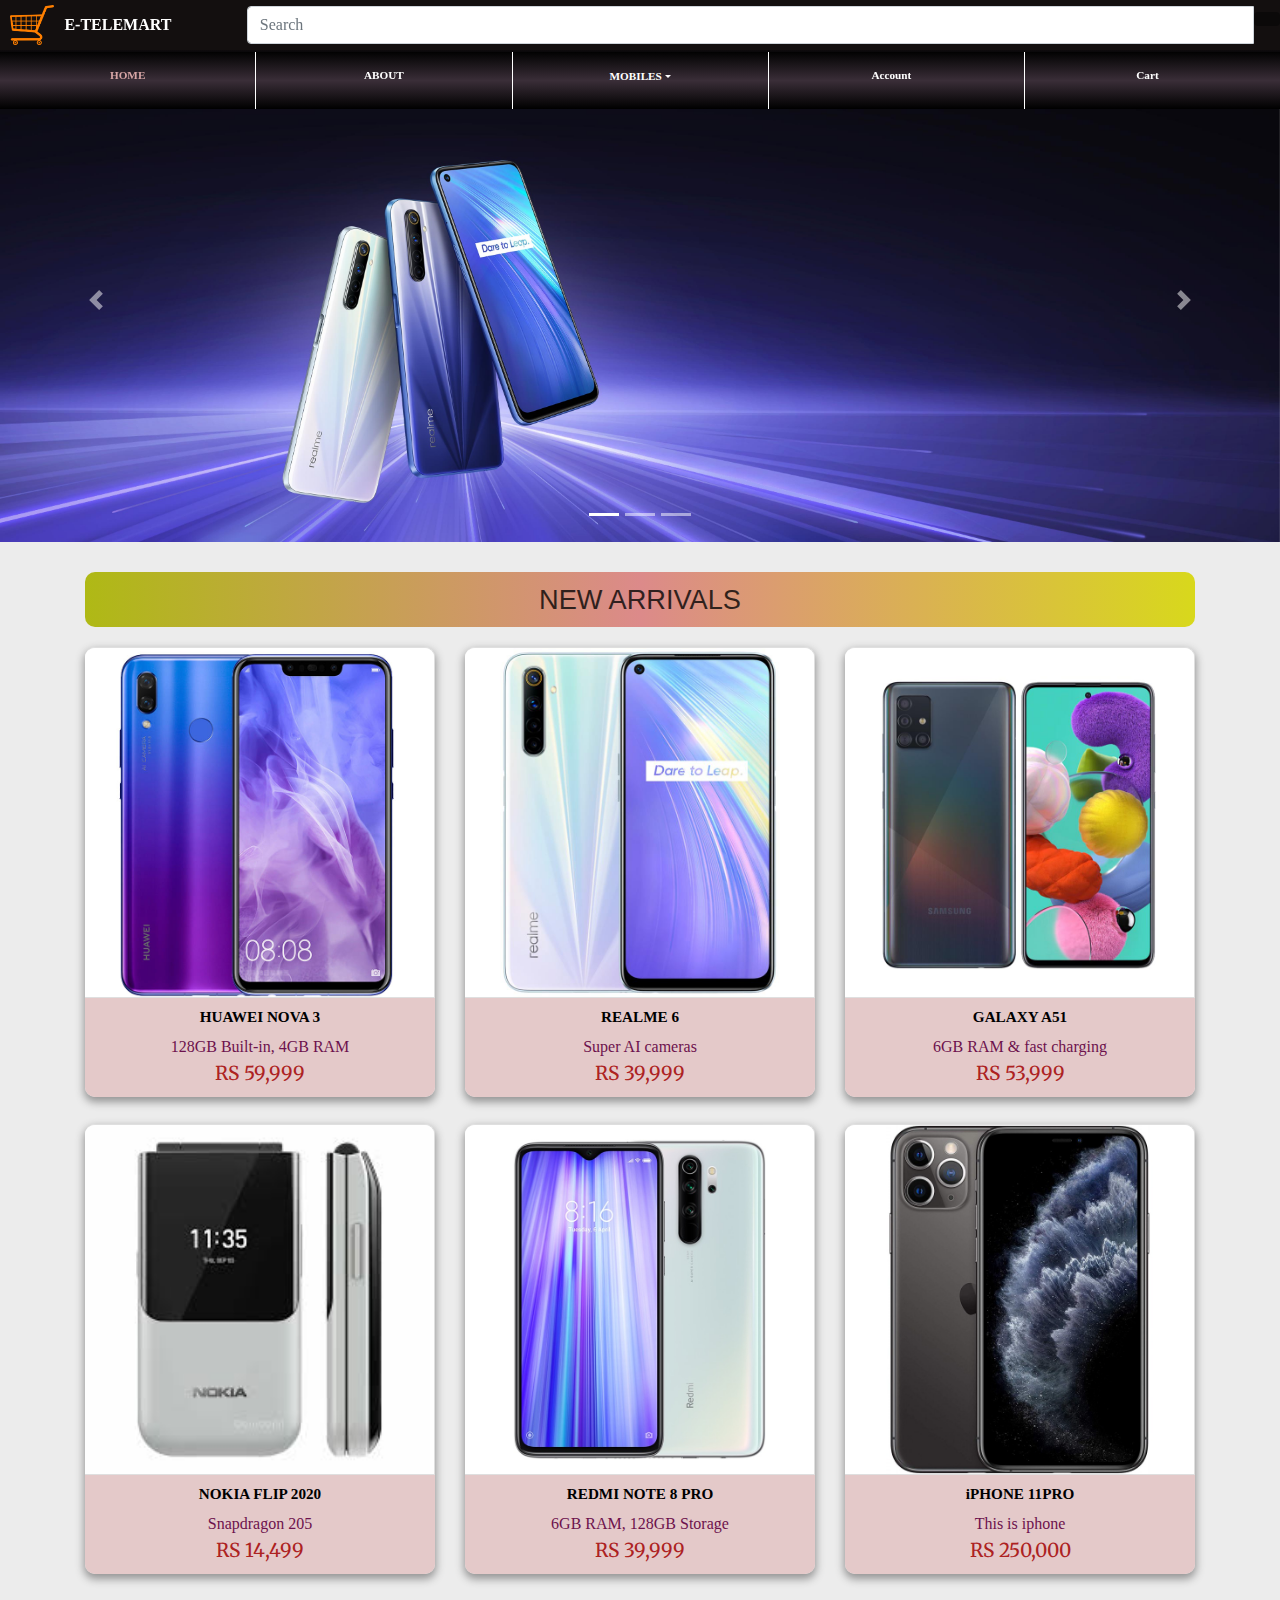
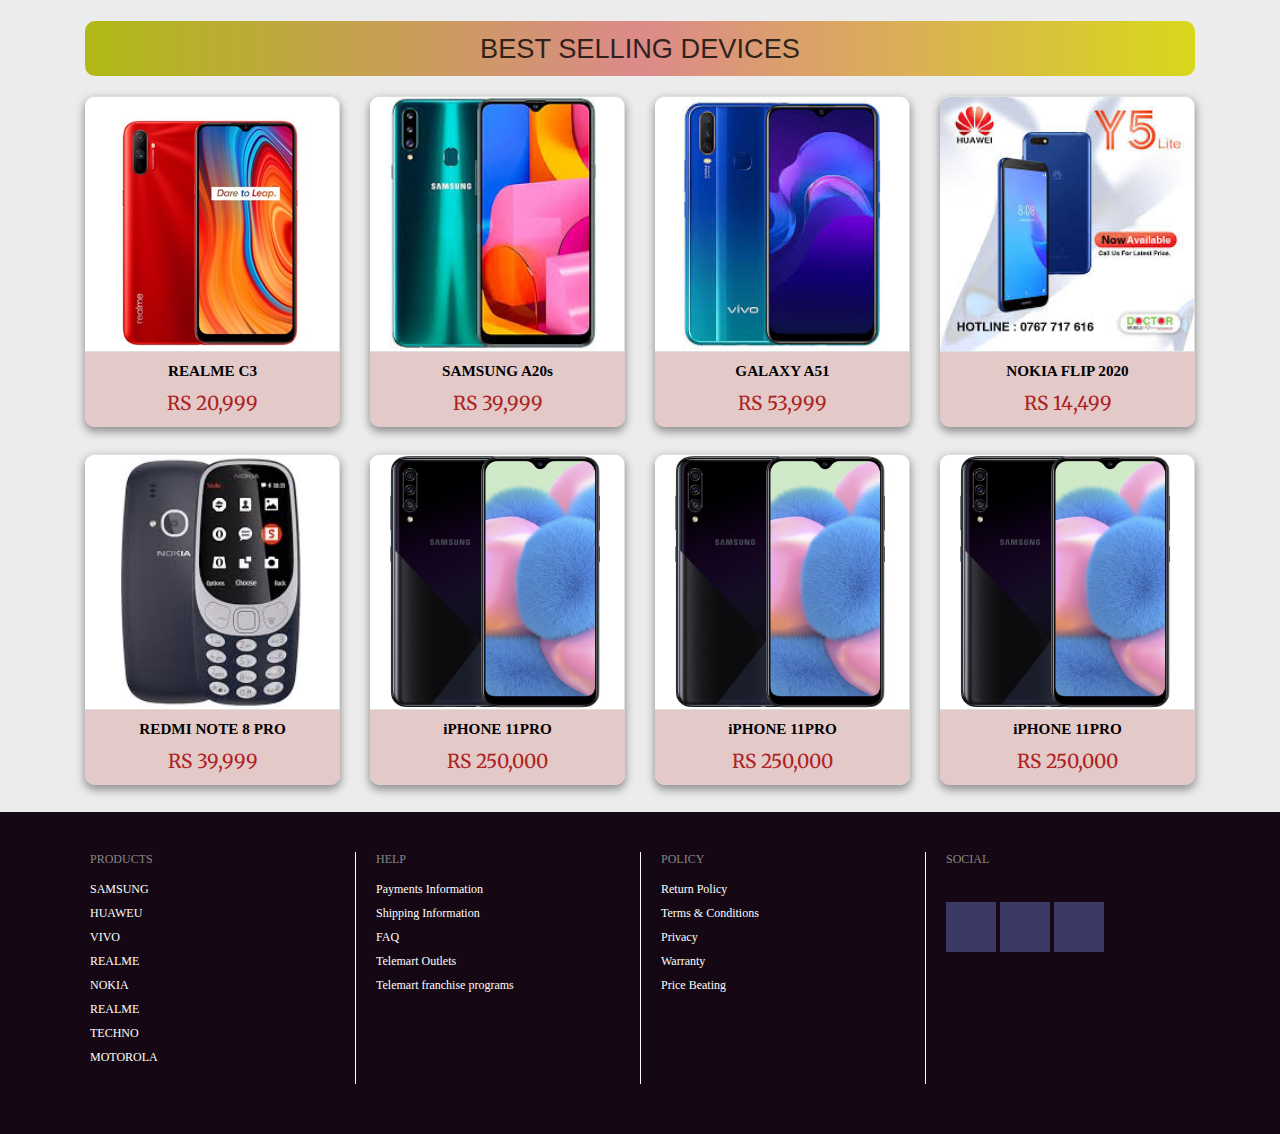
<file: index.html>
<!DOCTYPE html>
<html lang="en">

<head>
    <meta charset="UTF-8">
    <meta name="viewport" content="width=device-width, initial-scale=1.0">

    <title>E-Telemart | home</title>
    <link rel="icon" type="image/png" href="images/logo.png"/>

    <!-- _____________bootstrap links____________ -->
    <link rel="stylesheet" href="https://maxcdn.bootstrapcdn.com/bootstrap/4.0.0/css/bootstrap.min.css"
        integrity="sha384-Gn5384xqQ1aoWXA+058RXPxPg6fy4IWvTNh0E263XmFcJlSAwiGgFAW/dAiS6JXm" crossorigin="anonymous">
    <script src="https://code.jquery.com/jquery-3.2.1.slim.min.js"
        integrity="sha384-KJ3o2DKtIkvYIK3UENzmM7KCkRr/rE9/Qpg6aAZGJwFDMVNA/GpGFF93hXpG5KkN"
        crossorigin="anonymous"></script>
    <script src="https://cdnjs.cloudflare.com/ajax/libs/popper.js/1.12.9/umd/popper.min.js"
        integrity="sha384-ApNbgh9B+Y1QKtv3Rn7W3mgPxhU9K/ScQsAP7hUibX39j7fakFPskvXusvfa0b4Q"
        crossorigin="anonymous"></script>
    <script src="https://maxcdn.bootstrapcdn.com/bootstrap/4.0.0/js/bootstrap.min.js"
        integrity="sha384-JZR6Spejh4U02d8jOt6vLEHfe/JQGiRRSQQxSfFWpi1MquVdAyjUar5+76PVCmYl"
        crossorigin="anonymous"></script>
    <!-- _____________bootstrap links end____________ -->

    <!-- ______________font awesome _______________-->
    <link rel="stylesheet" href="https://use.fontawesome.com/releases/v5.7.0/css/all.css"
        integrity="sha384-lZN37f5QGtY3VHgisS14W3ExzMWZxybE1SJSEsQp9S+oqd12jhcu+A56Ebc1zFSJ" crossorigin="anonymous">

    <!-- ______________font links__________________ -->
    <link href="https://fonts.googleapis.com/css2?family=Merriweather&display=swap" rel="stylesheet">



    <link rel="stylesheet" href="index.css">
</head>

<body>
    <div class="top-nav-bar container-fluid p-0">
    <a href="index.html" style="text-decoration: none;">
           <div class="search-box">
            <img src="images/logo.png" alt="" class="logo">
            <h4 class="my-auto">E-TELEMART</h4>
            <div class="input-group">
                <input type="text" id="myInput" class="form-control" placeholder="Search" onkeyup="searchdata()">
                <div class="input-group-btn">
                    <button class="btn btn-default" type="submit">
                        <i class="fas fa-search"></i>
                    </button>
                </div>
            </div>
        </div>
    </a>
        <div class="menu-bar p-0">
            <ul>
                <li> <a href="" class="active"> HOME </a></li>
                <li> <a href="about.html">ABOUT</a></li>
                <li class="nav-item dropdown">
                    <a class="nav-link dropdown-toggle" href="#" id="navbarDropdown" role="button"
                        data-toggle="dropdown" aria-haspopup="true" aria-expanded="false">
                        MOBILES
                    </a>
                    <div class="dropdown-menu" aria-labelledby="navbarDropdown">
                        <a class="dropdown-item" href="samsung.html">samsung</a>
                        <div class="dropdown-divider"></div>
                        <a class="dropdown-item" href="#">huawie</a>
                        <div class="dropdown-divider"></div>
                        <a class="dropdown-item" href="#">motorola</a>
                        <div class="dropdown-divider"></div>
                        <a class="dropdown-item" href="#">nokia</a>
                        <div class="dropdown-divider"></div>
                        <a class="dropdown-item" href="#">realme</a>
                        <div class="dropdown-divider"></div>
                        <a class="dropdown-item" href="#">redmi</a>
                        <div class="dropdown-divider"></div>
                        <a class="dropdown-item" href="#">infinix</a>
                        <div class="dropdown-divider"></div>
                        <a class="dropdown-item" href="#">techno</a>
                    </div>
                </li>
                <li> <a href="#" data-toggle="modal" data-target="#sign_in">Account<span> <i class="fas fa-user-circle"></i> </span></a></li>
                <li> <a href="">Cart <span><i class="fas fa-shopping-cart"></i></span></a></li>
            </ul>
        </div>


    </div>
    <div class="modal fade" id="sign_in">
        <div class="modal-dialog ">
            <div class="modal-content">

                <!-- Modal Header -->
                <div class="modal-header">
                    <h4 class="modal-title text-center">SIGN IN</h4>
                    <button type="button" class="close" data-dismiss="modal">&times;</button>
                </div>

                <!-- Modal body -->
                <div class="modal-body">
                    <div class="input-group mb-3">
                        <div class="input-group-prepend">
                            <span class="input-group-text" id="basic-addon1"><i class="far fa-user"></i></span>
                        </div>
                        <input type="text" class="form-control" placeholder="Username or Email" aria-label="Username"
                            aria-describedby="basic-addon1">
                    </div>
                    <div class="input-group mb-3">
                        <div class="input-group-prepend">
                            <span class="input-group-text" id="basic-addon1"><i class="fas fa-lock"></i></span>
                        </div>
                        <input type="Password" class="form-control" placeholder="Password" aria-label="Username"
                            aria-describedby="basic-addon1">
                    </div>
                    <div class="form-group form-check">
                        <label class="form-check-label">
                            <input class="form-check-input" type="checkbox"> Remember me
                        </label>
                    </div>
                    <button type="submit" class="btn btn-primary">Sign In</button>

                </div>

                <!-- Modal footer -->
                <div class="modal-footer justify-content-center">
                    <div class="foot text-center ">
                        <p>Don`t have an accout?</p>
                        <a href="#" data-toggle="modal" data-target="#create_account">Creat an accout</a>
                    </div>
                </div>

            </div>
        </div>
    </div>
    <div class="modal fade" id="create_account">
        <div class="modal-dialog modal-lg ">
            <div class="modal-content">

                <!-- Modal Header -->
                <div class="modal-header">
                    <h4 class="modal-title text-center">SIGN UP</h4>
                    <button type="button" class="close" data-dismiss="modal">&times;</button>
                </div>

                <!-- Modal body -->
                <div class="modal-body">
                    <form>
                        <div class="row">
                          <div class="col">
                            <label for="fname ">First Name :</label>
                            <input type="text" class="form-control" id="fname" placeholder="Enter first name" required name="fname">
                          </div>
                          <div class="col">
                            <label for="sname">Second Name :</label>
                            <input type="text" class="form-control" required placeholder="Enter Second name" name="sname">
                          </div>
                        </div>
                        <div class="form-group" style="margin-top: 12px;">
                            <label for="email">Email address:</label>
                            <input type="email" class="form-control" placeholder="Enter email" id="email" required>
                          </div>
                          <div class="form-group">
                            <label for="pwd">Password:</label>
                            <input type="password" class="form-control" placeholder="Enter password" id="pwd" required>
                          </div>
                          <div class="form-group">
                            <label for="C_pwd">Confirm Password:</label>
                            <input type="password" class="form-control" placeholder="Enter password" id="C_pwd" required>
                          </div>
                          <div class="form-group form-check">
                            <label class="form-check-label">
                              <input class="form-check-input" type="checkbox" name="remember" required> I agreed.
                              <div class="valid-feedback">Valid.</div>
                              <div class="invalid-feedback">Check this checkbox to continue.</div>
                            </label>
                          </div>
                          <button type="submit" class="btn btn-primary">Sign Up</button>

                        
                         
                      </form>
               

                </div>

                <!-- Modal footer -->
                <div class="modal-footer justify-content-center">
                    <!-- <div class="foot text-center ">
                        <p>Don`t have an accout?</p>
                        <a href="#">Creat an accout</a>
                    </div> -->

                </div>

            </div>
        </div>
    </div>
    <section class="my-carousel">
        <div id="demo" class="carousel slide" data-ride="carousel">

            <!-- Indicators -->
            <ul class="carousel-indicators">
                <li data-target="#demo" data-slide-to="0" class="active"></li>
                <li data-target="#demo" data-slide-to="1"></li>
                <li data-target="#demo" data-slide-to="2"></li>
                <!-- <li data-target="#demo" data-slide-to="3"></li>
                <li data-target="#demo" data-slide-to="4"></li> -->
            </ul>

            <!-- The slideshow -->
            <div class="carousel-inner">
                <div class="carousel-item active">
                    <img src="images/slider1.jpg" alt="Los Angeles" class="img-fluid">
                </div>
                <div class="carousel-item">
                    <img src="images/slider2.jpg" alt="Chicago" class="img-fluid">
                </div>
                <div class="carousel-item">
                    <img src="images/slider3.jpg" alt="New York" class="img-fluid">
                </div>
                <!-- <div class="carousel-item">
                    <img src="images/slider4.jpg" alt="New York" class="img-fluid">
                </div>
                <div class="carousel-item">
                    <img src="images/slider6.jpg" alt="New York" class="img-fluid">
                </div> -->
                <!-- <div class="carousel-caption ">
                    <h3>WELCOME TO ONLINE BAZAAR</h3>
                    <p>I`m Very Glad as You visit our BAZAAR</p>
                    <button class="btn">SIGN IN</button>
                    <button>SIGN UP</button>
                </div> -->
            </div>

            <!-- Left and right controls -->
            <a class="movement next-previous carousel-control-prev" href="#demo" data-slide="prev">
                <span class="carousel-control-prev-icon"></span>
            </a>
            <a class="movement carousel-control-next" href="#demo" data-slide="next">
                <span class="carousel-control-next-icon"></span>
            </a>

        </div>
    </section>

    <section class="my-albums">
        <div class="container">
            <div class="heading text-center">
                <h3>NEW ARRIVALS</h3>
            </div>
            <div class="row" id="new_arivals">
                <div class="col-lg-4 col-md-4 col-sm-6 col-12 album-box" id="HuaweiNova3">
                    <div class="main_card">
                        <div class="card">
                            <img src="album/HuaweiNova3.jpg" alt="">
                            <div class="card-text">
                                <h4>HUAWEI NOVA 3</h4>
                                <a href="shop_now.html"><button type="button" class="btn btn-outline-secondary">Shop Now</button></a>
                            </div>
                        </div>
                        <div class="detail text-center">
                            <h5>HUAWEI NOVA 3</h5>
                            <p>128GB Built-in, 4GB RAM </p>
                            <p class="price">RS 59,999</p>
                        </div>
                    </div>
                </div>
                <div class="col-lg-4 col-md-4 col-sm-6 col-12 album-box">
                    <div class="main_card">
                        <div class="card">
                            <img src="album/realme6i.jpg" alt="">
                            <div class="card-text">
                                <h4>REALME 6</h4>
                                <a href="shop_now.html"><button type="button" class="btn btn-outline-secondary">Shop Now</button></a>
                            </div>
                        </div>
                        <div class="detail text-center">
                            <h5>REALME 6</h5>
                            <p>Super AI cameras </p>
                            <p class="price">RS 39,999</p>
                        </div>
                    </div>
                </div>
                <div class="col-lg-4 col-md-4 col-sm-6 col-12 album-box">
                    <div class="main_card">
                        <div class="card">
                            <img src="album/Samsung-Galaxy-A51-5G.jpg" alt="">
                            <div class="card-text">
                                <h4>GALAXY A51</h4>
                                <a href="shop_now.html"><button type="button" class="btn btn-outline-secondary">Shop Now</button></a>
                            </div>
                        </div>
                        <div class="detail text-center">
                            <h5>GALAXY A51</h5>
                            <p>6GB RAM & fast charging</p>
                            <p class="price">RS 53,999</p>
                        </div>

                    </div>
                </div>
                <div class="col-lg-4 col-md-4 col-sm-6 col-12 album-box">
                    <div class="main_card">

                        <div class="card">
                            <img src="album/nokia flip.jpg" alt="">
                            <div class="card-text">
                                <h4>NOKIA FLIP 2020</h4>
                                <a href="shop_now.html"><button type="button" class="btn btn-outline-secondary">Shop Now</button></a>
                            </div>
                        </div>
                        <div class="detail text-center">
                            <h5>NOKIA FLIP 2020 </h5>
                            <p>Snapdragon 205</p>
                            <p class="price">RS 14,499</p>
                        </div>

                    </div>
                </div>
                <div class="col-lg-4 col-md-4 col-sm-6 col-12 album-box">
                    <div class="main_card">
                        <div class="card">
                            <img src="album/redmi note 8 pro.jpg" alt="">
                            <div class="card-text">
                                <h4>REDMI NOTE 8 PRO</h4>
                                <a href="shop_now.html"><button type="button" class="btn btn-outline-secondary">Shop Now</button></a>
                            </div>
                        </div>
                        <div class="detail text-center">
                            <h5>REDMI NOTE 8 PRO</h5>
                            <p>6GB RAM, 128GB Storage</p>
                            <p class="price">RS 39,999</p>
                        </div>

                    </div>
                </div>
                <div class="col-lg-4 col-md-4 col-sm-6 col-12 album-box">
                    <div class="main_card">
                        <div class="card">
                            <img src="album/iphone 11pro.jpg" alt="">
                            <div class="card-text">
                                <h4>iPHONE 11 pro</h4>
                                <a href="shop_now.html"><button type="button" class="btn btn-outline-secondary">Shop Now</button></a>
                            </div>
                        </div>
                        <div class="detail text-center">
                            <h5>iPHONE 11PRO </h5>
                            <p>This is iphone</p>
                            <p class="price">RS 250,000</p>
                        </div>

                    </div>
                </div>
            </div>
            <div class="heading text-center">
                <h3>BEST SELLING DEVICES</h3>
            </div>
            <div class="row justify-content-center">
                <div class="col-lg-3 col-md-3 col-sm-4 col-6 album-box">
                    <div class="main_card">
                        <div class="card">
                            <img src="album/realme c3.jpg" alt="">
                            <div class="card-text">
                                <h4>REALME C3</h4>
                                <a href="shop_now.html"><button type="button" class="btn btn-outline-secondary">Shop Now</button></a>
                            </div>
                        </div>
                        <div class="detail text-center">
                            <h5>REALME C3</h5>
                            <p class="price">RS 20,999</p>
                        </div>
                    </div>
                </div>
                <div class="col-lg-3 col-md-3 col-sm-4 col-6 album-box">
                    <div class="main_card">
                        <div class="card">
                            <img src="album/samsung A20s.jpg" alt="">
                            <div class="card-text">
                                <h4>SAMSUNG A20s</h4>
                                <a href="shop_now.html"><button type="button" class="btn btn-outline-secondary">Shop Now</button></a>
                            </div>
                        </div>
                        <div class="detail text-center">
                            <h5>SAMSUNG A20s</h5>
                            <p class="price">RS 39,999</p>
                        </div>
                    </div>
                </div>
                <div class="col-lg-3 col-md-3 col-sm-4 col-6 album-box">
                    <div class="main_card">
                        <div class="card">
                            <img src="album/vivo y11.jpg" alt="">
                            <div class="card-text">
                                <h4>GALAXY A51</h4>
                                <a href="shop_now.html"><button type="button" class="btn btn-outline-secondary">Shop Now</button></a>
                            </div>
                        </div>
                        <div class="detail text-center">
                            <h5>GALAXY A51</h5>
                            <p class="price">RS 53,999</p>
                        </div>

                    </div>
                </div>
                <div class="col-lg-3 col-md-3 col-sm-4 col-6 album-box">
                    <div class="main_card">

                        <div class="card">
                            <img src="album/huawei y5.jpg" alt="">
                            <div class="card-text">
                                <h4>NOKIA FLIP 2020</h4>
                                <a href="shop_now.html"><button type="button" class="btn btn-outline-secondary">Shop Now</button></a>
                            </div>
                        </div>
                        <div class="detail text-center">
                            <h5>NOKIA FLIP 2020 </h5>
                            <p class="price">RS 14,499</p>
                        </div>

                    </div>
                </div>
                <div class="col-lg-3 col-md-3 col-sm-4 col-6 album-box">
                    <div class="main_card">
                        <div class="card">
                            <img src="album/nokia 3310.jpg" alt="">
                            <div class="card-text">
                                <h4>REDMI NOTE 8 PRO</h4>
                                <a href="shop_now.html"><button type="button" class="btn btn-outline-secondary">Shop Now</button></a>
                            </div>
                        </div>
                        <div class="detail text-center">
                            <h5>REDMI NOTE 8 PRO</h5>
                            <p class="price">RS 39,999</p>
                        </div>

                    </div>
                </div>
                <div class="col-lg-3 col-md-3 col-sm-4 col-6 album-box">
                    <div class="main_card">
                        <div class="card">
                            <img src="album/samsung A30s.jpg" alt="">
                            <div class="card-text">
                                <h4>iPHONE 11 pro</h4>
                                <a href="shop_now.html"><button type="button" class="btn btn-outline-secondary">Shop Now</button></a>
                            </div>
                        </div>
                        <div class="detail text-center">
                            <h5>iPHONE 11PRO </h5>
                            <p class="price">RS 250,000</p>
                        </div>

                    </div>
                </div>
                <div class="col-lg-3 col-md-3 col-sm-4 col-6 album-box">
                    <div class="main_card">
                        <div class="card">
                            <img src="album/samsung A30s.jpg" alt="">
                            <div class="card-text">
                                <h4>iPHONE 11 pro</h4>
                                <a href="shop_now.html"><button type="button" class="btn btn-outline-secondary">Shop Now</button></a>
                            </div>
                        </div>
                        <div class="detail text-center">
                            <h5>iPHONE 11PRO </h5>
                            <p class="price">RS 250,000</p>
                        </div>

                    </div>
                </div>
                <div class="col-lg-3 col-md-3 col-sm-4 col-6 album-box">
                    <div class="main_card">
                        <div class="card">
                            <img src="album/samsung A30s.jpg" alt="">
                            <div class="card-text">
                                <h4>iPHONE 11 pro</h4>
                                <a href="shop_now.html"><button type="button" class="btn btn-outline-secondary">Shop Now</button></a>
                            </div>
                        </div>
                        <div class="detail text-center">
                            <h5>iPHONE 11PRO </h5>
                            <p class="price">RS 250,000</p>
                        </div>

                    </div>
                </div>

            </div>

        </div>
        



    </section>
    <section class="footer">
        <div class="container">
            <div class="row">
                <div class="box col-lg-3 col-md-3 col-sm-6 col-6">
                    <div class="products">
                        <h3>
                            PRODUCTS
                        </h3>
                        <ul>
                            <li><a href="">SAMSUNG</a></li>
                            <li><a href="">HUAWEU</a></li>
                            <li><a href="">VIVO</a></li>
                            <li><a href="">REALME</a></li>
                            <li><a href="">NOKIA</a></li>
                            <li><a href="">REALME</a></li>
                            <li><a href="">TECHNO</a></li>
                            <li><a href="">MOTOROLA</a></li>
                        </ul>
                    </div>

                </div>
                <div class="box col-lg-3 col-md-3 col-sm-6 col-6">

                    <!-- <div class="contact">
                        <h3>
                            CONTACT US
                        </h3>
                        <div class="input-group mb-3">
                            <div class="input-group-prepend">
                              <span class="input-group-text" id="basic-addon1"><i class="far fa-user"></i></span>
                            </div>
                            <input type="text" class="form-control" placeholder="Username" aria-label="Username" aria-describedby="basic-addon1">
                          </div>
                        <div class="input-group mb-3">
                            <div class="input-group-prepend">
                              <span class="input-group-text" id="basic-addon1"><i class="far fa-envelope"></i></span>
                            </div>
                            <input type="email" class="form-control" placeholder="Email Address" aria-label="Username" aria-describedby="basic-addon1">
                          </div>
                          
                          <div class="input-group">
                            <div class="input-group-prepend">
                              <span class="input-group-text"><i class="far fa-comment-dots"></i></span>
                            </div>
                            <textarea class="form-control" aria-label="With textarea" placeholder="Enter Your Message"></textarea>
                          </div>
                    </div> -->
                    <div class="help">
                        <h3>
                            HELP
                        </h3>
                        <ul>
                            <li> <a href="">Payments Information</a> </li>
                            <li> <a href="">Shipping Information</a> </li>
                            <li> <a href="">FAQ</a> </li>
                            <li> <a href="">Telemart Outlets</a> </li>
                            <li> <a href="">Telemart franchise programs</a> </li>
                        </ul>
                    </div>
                </div>
                <div class="box col-lg-3 col-md-3 col-sm-6 col-6">
                    <div class="policy">
                        <h3>
                            POLICY
                        </h3>
                        <ul>
                            <li><a href="">Return Policy</a> </li>
                            <li><a href="">Terms & Conditions</a> </li>
                            <li><a href="">Privacy</a> </li>
                            <li><a href="">Warranty</a> </li>
                            <li><a href="">Price Beating</a> </li>
                        </ul>
                    </div>
                </div>

                <div class="box col-lg-3 col-md-3 col-sm-6 col-6">
                    <div class="social">
                        <h3 id="social">
                            SOCIAL
                        </h3>
                        <span class="text-center"><a href=""><i class="fab fa-facebook-f"></i></a></span>
                        <span class="text-center"><a href=""><i class="fab fa-instagram"></i></a></span>
                        <span class="text-center"><a href=""><i class="fab fa-twitter"></i></a></span>
                    </div>
  
                </div>

            </div>

        </div>
    </section>



</body>

</html>
</file>
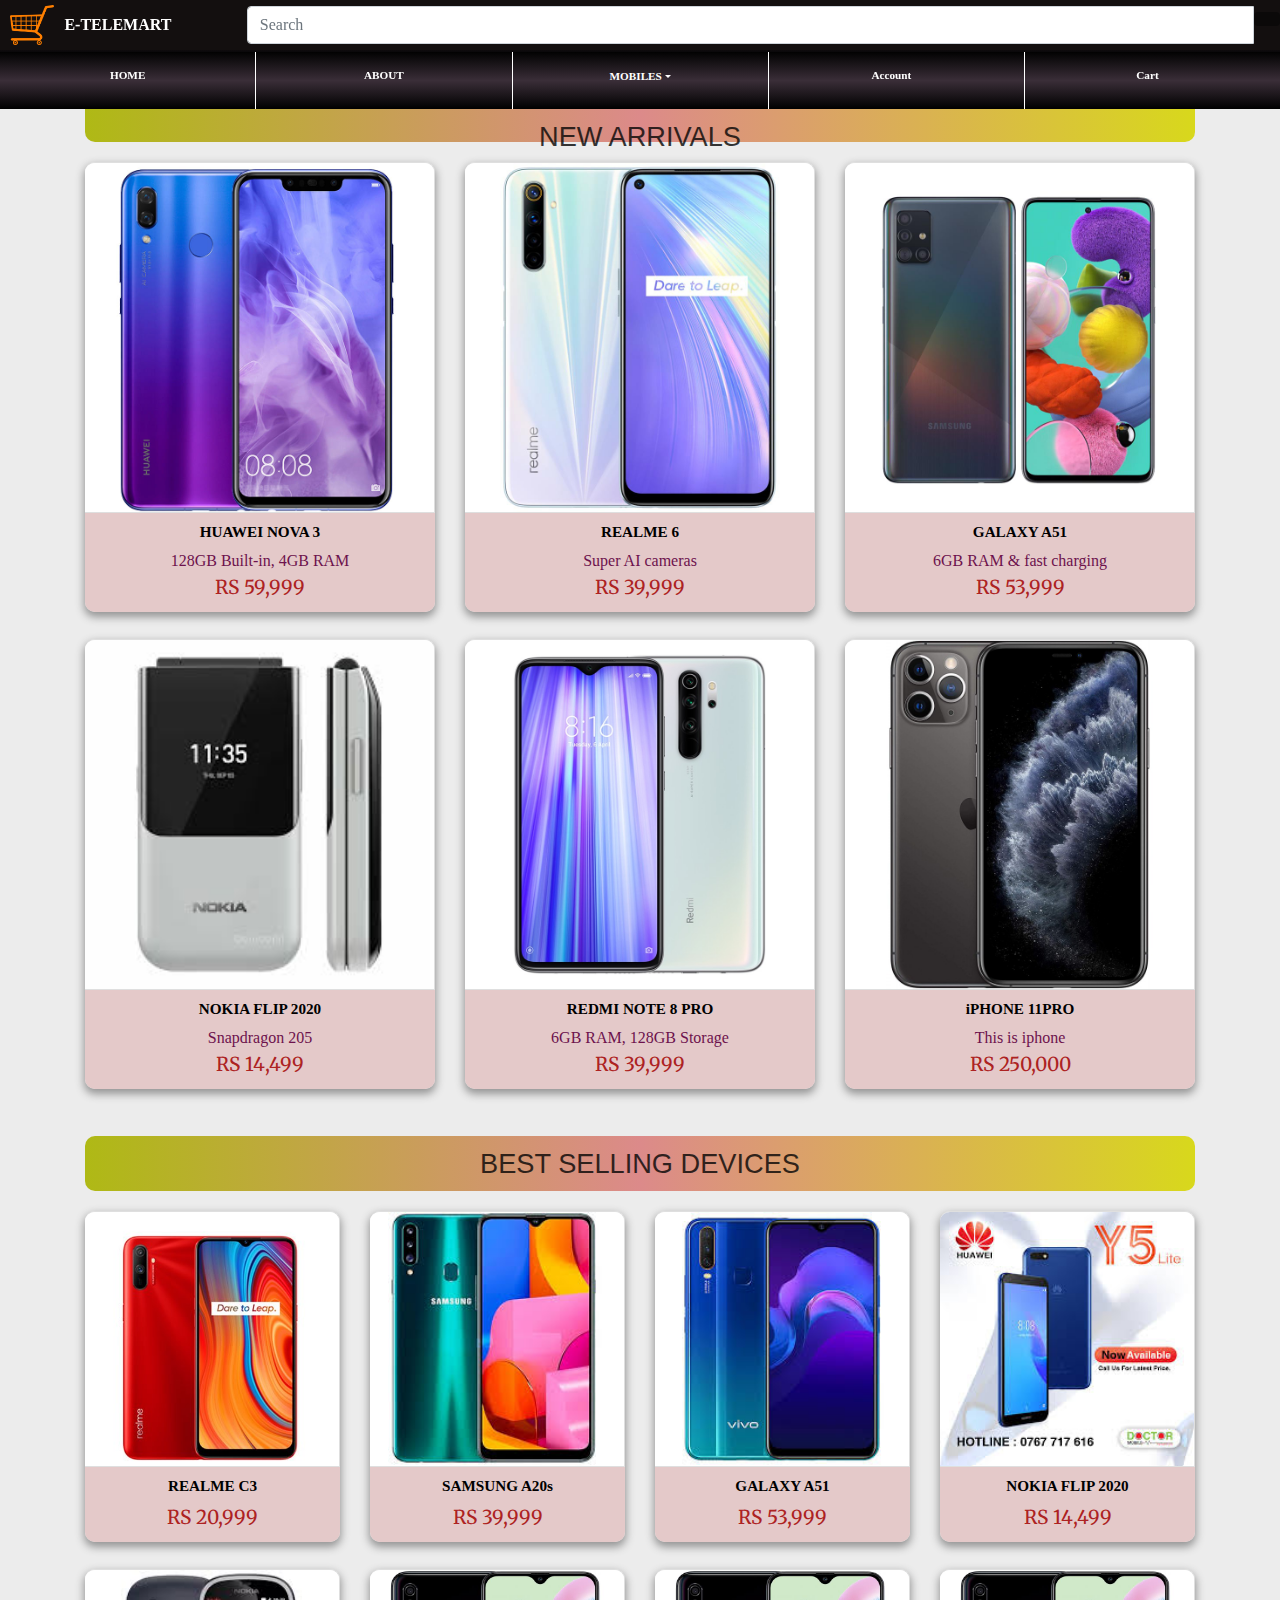
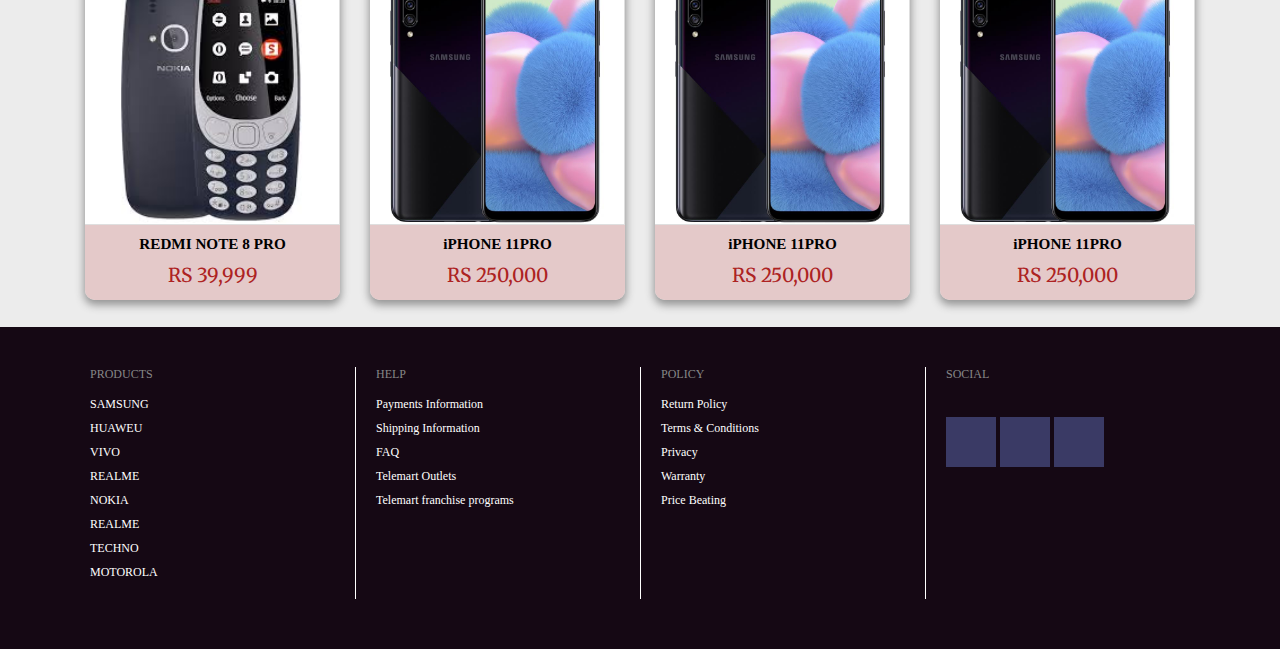
<file: samsung.html>
<!DOCTYPE html>
<html lang="en">
    <head>
        <meta charset="UTF-8">
        <meta name="viewport" content="width=device-width, initial-scale=1.0">
    
        <title>E-Telemart | samsung</title>
        <link rel="icon" type="image/png" href="images/logo.png"/>

        <!-- _____________bootstrap links____________ -->
        <link rel="stylesheet" href="https://maxcdn.bootstrapcdn.com/bootstrap/4.0.0/css/bootstrap.min.css"
            integrity="sha384-Gn5384xqQ1aoWXA+058RXPxPg6fy4IWvTNh0E263XmFcJlSAwiGgFAW/dAiS6JXm" crossorigin="anonymous">
        <script src="https://code.jquery.com/jquery-3.2.1.slim.min.js"
            integrity="sha384-KJ3o2DKtIkvYIK3UENzmM7KCkRr/rE9/Qpg6aAZGJwFDMVNA/GpGFF93hXpG5KkN"
            crossorigin="anonymous"></script>
        <script src="https://cdnjs.cloudflare.com/ajax/libs/popper.js/1.12.9/umd/popper.min.js"
            integrity="sha384-ApNbgh9B+Y1QKtv3Rn7W3mgPxhU9K/ScQsAP7hUibX39j7fakFPskvXusvfa0b4Q"
            crossorigin="anonymous"></script>
        <script src="https://maxcdn.bootstrapcdn.com/bootstrap/4.0.0/js/bootstrap.min.js"
            integrity="sha384-JZR6Spejh4U02d8jOt6vLEHfe/JQGiRRSQQxSfFWpi1MquVdAyjUar5+76PVCmYl"
            crossorigin="anonymous"></script>
        <!-- _____________bootstrap links end____________ -->
    
        <!-- ______________font awesome _______________-->
        <link rel="stylesheet" href="https://use.fontawesome.com/releases/v5.7.0/css/all.css"
            integrity="sha384-lZN37f5QGtY3VHgisS14W3ExzMWZxybE1SJSEsQp9S+oqd12jhcu+A56Ebc1zFSJ" crossorigin="anonymous">
    
        <!-- ______________font links__________________ -->
        <link href="https://fonts.googleapis.com/css2?family=Merriweather&display=swap" rel="stylesheet">
    
    
    
        <link rel="stylesheet" href="index.css">
    </head>
<body>
    <div class="top-nav-bar container-fluid p-0">
        <a href="index.html" style="text-decoration: none;">
               <div class="search-box">
                <img src="images/logo.png" alt="" class="logo">
                <h4 class="my-auto">E-TELEMART</h4>
                <div class="input-group">
                    <input type="text" id="myInput" class="form-control" placeholder="Search" onkeyup="searchdata()">
                    <div class="input-group-btn">
                        <button class="btn btn-default" type="submit">
                            <i class="fas fa-search"></i>
                        </button>
                    </div>
                </div>
            </div>
        </a> 
            <div class="menu-bar p-0">
                <ul>
                    <li> <a href="index.html"> HOME </a></li>
                    <li> <a href="about.html">ABOUT</a></li>
                    <li class="nav-item dropdown">
                        <a class="nav-link dropdown-toggle" href="#" id="navbarDropdown" role="button"
                            data-toggle="dropdown" aria-haspopup="true" aria-expanded="false">
                            MOBILES
                        </a>
                        <div class="dropdown-menu" aria-labelledby="navbarDropdown">
                            <a class="dropdown-item" href="samsung.html" class="active">samsung</a>
                            <div class="dropdown-divider"></div>
                            <a class="dropdown-item" href="#">huawie</a>
                            <div class="dropdown-divider"></div>
                            <a class="dropdown-item" href="#">motorola</a>
                            <div class="dropdown-divider"></div>
                            <a class="dropdown-item" href="#">nokia</a>
                            <div class="dropdown-divider"></div>
                            <a class="dropdown-item" href="#">realme</a>
                            <div class="dropdown-divider"></div>
                            <a class="dropdown-item" href="#">redmi</a>
                            <div class="dropdown-divider"></div>
                            <a class="dropdown-item" href="#">infinix</a>
                            <div class="dropdown-divider"></div>
                            <a class="dropdown-item" href="#">techno</a>
                        </div>
                    </li>
                    <li> <a href="#" data-toggle="modal" data-target="#sign_in">Account<span> <i class="fas fa-user-circle"></i> </span></a></li>
                    <li> <a href="">Cart <span><i class="fas fa-shopping-cart"></i></span></a></li>
                </ul>
            </div>
    
    
        </div>
        <div class="modal fade" id="sign_in">
            <div class="modal-dialog ">
                <div class="modal-content">
    
                    <!-- Modal Header -->
                    <div class="modal-header">
                        <h4 class="modal-title text-center">SIGN IN</h4>
                        <button type="button" class="close" data-dismiss="modal">&times;</button>
                    </div>
    
                    <!-- Modal body -->
                    <div class="modal-body">
                        <div class="input-group mb-3">
                            <div class="input-group-prepend">
                                <span class="input-group-text" id="basic-addon1"><i class="far fa-user"></i></span>
                            </div>
                            <input type="text" class="form-control" placeholder="Username or Email" aria-label="Username"
                                aria-describedby="basic-addon1">
                        </div>
                        <div class="input-group mb-3">
                            <div class="input-group-prepend">
                                <span class="input-group-text" id="basic-addon1"><i class="fas fa-lock"></i></span>
                            </div>
                            <input type="Password" class="form-control" placeholder="Password" aria-label="Username"
                                aria-describedby="basic-addon1">
                        </div>
                        <div class="form-group form-check">
                            <label class="form-check-label">
                                <input class="form-check-input" type="checkbox"> Remember me
                            </label>
                        </div>
                        <button type="submit" class="btn btn-primary">Sign In</button>
    
                    </div>
    
                    <!-- Modal footer -->
                    <div class="modal-footer justify-content-center">
                        <div class="foot text-center ">
                            <p>Don`t have an accout?</p>
                            <a href="#" data-toggle="modal" data-target="#create_account">Creat an accout</a>
                        </div>
                    </div>
    
                </div>
            </div>
        </div>
        <div class="modal fade" id="create_account">
            <div class="modal-dialog modal-lg ">
                <div class="modal-content">
    
                    <!-- Modal Header -->
                    <div class="modal-header">
                        <h4 class="modal-title text-center">SIGN UP</h4>
                        <button type="button" class="close" data-dismiss="modal">&times;</button>
                    </div>
    
                    <!-- Modal body -->
                    <div class="modal-body">
                        <form>
                            <div class="row">
                              <div class="col">
                                <label for="fname ">First Name :</label>
                                <input type="text" class="form-control" id="fname" placeholder="Enter first name" required name="fname">
                              </div>
                              <div class="col">
                                <label for="sname">Second Name :</label>
                                <input type="text" class="form-control" required placeholder="Enter Second name" name="sname">
                              </div>
                            </div>
                            <div class="form-group" style="margin-top: 12px;">
                                <label for="email">Email address:</label>
                                <input type="email" class="form-control" placeholder="Enter email" id="email" required>
                              </div>
                              <div class="form-group">
                                <label for="pwd">Password:</label>
                                <input type="password" class="form-control" placeholder="Enter password" id="pwd" required>
                              </div>
                              <div class="form-group">
                                <label for="C_pwd">Confirm Password:</label>
                                <input type="password" class="form-control" placeholder="Enter password" id="C_pwd" required>
                              </div>
                              <div class="form-group form-check">
                                <label class="form-check-label">
                                  <input class="form-check-input" type="checkbox" name="remember" required> I agreed.
                                  <div class="valid-feedback">Valid.</div>
                                  <div class="invalid-feedback">Check this checkbox to continue.</div>
                                </label>
                              </div>
                              <button type="submit" class="btn btn-primary">Sign Up</button>
    
                            
                             
                          </form>
                   
    
                    </div>
    
                    <!-- Modal footer -->
                    <div class="modal-footer justify-content-center">
                        <!-- <div class="foot text-center ">
                            <p>Don`t have an accout?</p>
                            <a href="#">Creat an accout</a>
                        </div> -->
    
                    </div>
    
                </div>
            </div>
        </div>
        <section class="my-albums">
            <div class="container">
                <div class="heading text-center">
                    <h3>NEW ARRIVALS</h3>
                </div>
                <div class="row" id="new_arivals">
                    <div class="col-lg-4 col-md-4 col-sm-6 col-12 album-box" id="HuaweiNova3">
                        <div class="main_card">
                            <div class="card">
                                <img src="album/HuaweiNova3.jpg" alt="">
                                <div class="card-text">
                                    <h4>HUAWEI NOVA 3</h4>
                                    <a href="shop_now.html"><button type="button" class="btn btn-outline-secondary">Shop Now</button></a>
                                </div>
                            </div>
                            <div class="detail text-center">
                                <h5>HUAWEI NOVA 3</h5>
                                <p>128GB Built-in, 4GB RAM </p>
                                <p class="price">RS 59,999</p>
                            </div>
                        </div>
                    </div>
                    <div class="col-lg-4 col-md-4 col-sm-6 col-12 album-box">
                        <div class="main_card">
                            <div class="card">
                                <img src="album/realme6i.jpg" alt="">
                                <div class="card-text">
                                    <h4>REALME 6</h4>
                                    <a href="shop_now.html"><button type="button" class="btn btn-outline-secondary">Shop Now</button></a>
                                </div>
                            </div>
                            <div class="detail text-center">
                                <h5>REALME 6</h5>
                                <p>Super AI cameras </p>
                                <p class="price">RS 39,999</p>
                            </div>
                        </div>
                    </div>
                    <div class="col-lg-4 col-md-4 col-sm-6 col-12 album-box">
                        <div class="main_card">
                            <div class="card">
                                <img src="album/Samsung-Galaxy-A51-5G.jpg" alt="">
                                <div class="card-text">
                                    <h4>GALAXY A51</h4>
                                    <a href="shop_now.html"><button type="button" class="btn btn-outline-secondary">Shop Now</button></a>
                                </div>
                            </div>
                            <div class="detail text-center">
                                <h5>GALAXY A51</h5>
                                <p>6GB RAM & fast charging</p>
                                <p class="price">RS 53,999</p>
                            </div>
    
                        </div>
                    </div>
                    <div class="col-lg-4 col-md-4 col-sm-6 col-12 album-box">
                        <div class="main_card">
    
                            <div class="card">
                                <img src="album/nokia flip.jpg" alt="">
                                <div class="card-text">
                                    <h4>NOKIA FLIP 2020</h4>
                                    <a href="shop_now.html"><button type="button" class="btn btn-outline-secondary">Shop Now</button></a>
                                </div>
                            </div>
                            <div class="detail text-center">
                                <h5>NOKIA FLIP 2020 </h5>
                                <p>Snapdragon 205</p>
                                <p class="price">RS 14,499</p>
                            </div>
    
                        </div>
                    </div>
                    <div class="col-lg-4 col-md-4 col-sm-6 col-12 album-box">
                        <div class="main_card">
                            <div class="card">
                                <img src="album/redmi note 8 pro.jpg" alt="">
                                <div class="card-text">
                                    <h4>REDMI NOTE 8 PRO</h4>
                                    <a href="shop_now.html"><button type="button" class="btn btn-outline-secondary">Shop Now</button></a>
                                </div>
                            </div>
                            <div class="detail text-center">
                                <h5>REDMI NOTE 8 PRO</h5>
                                <p>6GB RAM, 128GB Storage</p>
                                <p class="price">RS 39,999</p>
                            </div>
    
                        </div>
                    </div>
                    <div class="col-lg-4 col-md-4 col-sm-6 col-12 album-box">
                        <div class="main_card">
                            <div class="card">
                                <img src="album/iphone 11pro.jpg" alt="">
                                <div class="card-text">
                                    <h4>iPHONE 11 pro</h4>
                                    <a href="shop_now.html"><button type="button" class="btn btn-outline-secondary">Shop Now</button></a>
                                </div>
                            </div>
                            <div class="detail text-center">
                                <h5>iPHONE 11PRO </h5>
                                <p>This is iphone</p>
                                <p class="price">RS 250,000</p>
                            </div>
    
                        </div>
                    </div>
                </div>
                <div class="heading text-center">
                    <h3>BEST SELLING DEVICES</h3>
                </div>
                <div class="row justify-content-center">
                    <div class="col-lg-3 col-md-3 col-sm-4 col-6 album-box">
                        <div class="main_card">
                            <div class="card">
                                <img src="album/realme c3.jpg" alt="">
                                <div class="card-text">
                                    <h4>REALME C3</h4>
                                    <a href="shop_now.html"><button type="button" class="btn btn-outline-secondary">Shop Now</button></a>
                                </div>
                            </div>
                            <div class="detail text-center">
                                <h5>REALME C3</h5>
                                <p class="price">RS 20,999</p>
                            </div>
                        </div>
                    </div>
                    <div class="col-lg-3 col-md-3 col-sm-4 col-6 album-box">
                        <div class="main_card">
                            <div class="card">
                                <img src="album/samsung A20s.jpg" alt="">
                                <div class="card-text">
                                    <h4>SAMSUNG A20s</h4>
                                    <a href="shop_now.html"><button type="button" class="btn btn-outline-secondary">Shop Now</button></a>
                                </div>
                            </div>
                            <div class="detail text-center">
                                <h5>SAMSUNG A20s</h5>
                                <p class="price">RS 39,999</p>
                            </div>
                        </div>
                    </div>
                    <div class="col-lg-3 col-md-3 col-sm-4 col-6 album-box">
                        <div class="main_card">
                            <div class="card">
                                <img src="album/vivo y11.jpg" alt="">
                                <div class="card-text">
                                    <h4>GALAXY A51</h4>
                                    <a href="shop_now.html"><button type="button" class="btn btn-outline-secondary">Shop Now</button></a>
                                </div>
                            </div>
                            <div class="detail text-center">
                                <h5>GALAXY A51</h5>
                                <p class="price">RS 53,999</p>
                            </div>
    
                        </div>
                    </div>
                    <div class="col-lg-3 col-md-3 col-sm-4 col-6 album-box">
                        <div class="main_card">
    
                            <div class="card">
                                <img src="album/huawei y5.jpg" alt="">
                                <div class="card-text">
                                    <h4>NOKIA FLIP 2020</h4>
                                    <a href="shop_now.html"><button type="button" class="btn btn-outline-secondary">Shop Now</button></a>
                                </div>
                            </div>
                            <div class="detail text-center">
                                <h5>NOKIA FLIP 2020 </h5>
                                <p class="price">RS 14,499</p>
                            </div>
    
                        </div>
                    </div>
                    <div class="col-lg-3 col-md-3 col-sm-4 col-6 album-box">
                        <div class="main_card">
                            <div class="card">
                                <img src="album/nokia 3310.jpg" alt="">
                                <div class="card-text">
                                    <h4>REDMI NOTE 8 PRO</h4>
                                    <a href="shop_now.html"><button type="button" class="btn btn-outline-secondary">Shop Now</button></a>
                                </div>
                            </div>
                            <div class="detail text-center">
                                <h5>REDMI NOTE 8 PRO</h5>
                                <p class="price">RS 39,999</p>
                            </div>
    
                        </div>
                    </div>
                    <div class="col-lg-3 col-md-3 col-sm-4 col-6 album-box">
                        <div class="main_card">
                            <div class="card">
                                <img src="album/samsung A30s.jpg" alt="">
                                <div class="card-text">
                                    <h4>iPHONE 11 pro</h4>
                                    <a href="shop_now.html"><button type="button" class="btn btn-outline-secondary">Shop Now</button></a>
                                </div>
                            </div>
                            <div class="detail text-center">
                                <h5>iPHONE 11PRO </h5>
                                <p class="price">RS 250,000</p>
                            </div>
    
                        </div>
                    </div>
                    <div class="col-lg-3 col-md-3 col-sm-4 col-6 album-box">
                        <div class="main_card">
                            <div class="card">
                                <img src="album/samsung A30s.jpg" alt="">
                                <div class="card-text">
                                    <h4>iPHONE 11 pro</h4>
                                    <a href="shop_now.html"><button type="button" class="btn btn-outline-secondary">Shop Now</button></a>
                                </div>
                            </div>
                            <div class="detail text-center">
                                <h5>iPHONE 11PRO </h5>
                                <p class="price">RS 250,000</p>
                            </div>
    
                        </div>
                    </div>
                    <div class="col-lg-3 col-md-3 col-sm-4 col-6 album-box">
                        <div class="main_card">
                            <div class="card">
                                <img src="album/samsung A30s.jpg" alt="">
                                <div class="card-text">
                                    <h4>iPHONE 11 pro</h4>
                                    <a href="shop_now.html"><button type="button" class="btn btn-outline-secondary">Shop Now</button></a>
                                </div>
                            </div>
                            <div class="detail text-center">
                                <h5>iPHONE 11PRO </h5>
                                <p class="price">RS 250,000</p>
                            </div>
    
                        </div>
                    </div>
    
                </div>
    
            </div>
            
    
    
    
        </section>
        <section class="footer">
            <div class="container">
                <div class="row">
                    <div class="box col-lg-3 col-md-3 col-sm-6 col-6">
                        <div class="products">
                            <h3>
                                PRODUCTS
                            </h3>
                            <ul>
                                <li><a href="">SAMSUNG</a></li>
                                <li><a href="">HUAWEU</a></li>
                                <li><a href="">VIVO</a></li>
                                <li><a href="">REALME</a></li>
                                <li><a href="">NOKIA</a></li>
                                <li><a href="">REALME</a></li>
                                <li><a href="">TECHNO</a></li>
                                <li><a href="">MOTOROLA</a></li>
                            </ul>
                        </div>
    
                    </div>
                    <div class="box col-lg-3 col-md-3 col-sm-6 col-6">
    
                        <div class="help">
                            <h3>
                                HELP
                            </h3>
                            <ul>
                                <li> <a href="">Payments Information</a> </li>
                                <li> <a href="">Shipping Information</a> </li>
                                <li> <a href="">FAQ</a> </li>
                                <li> <a href="">Telemart Outlets</a> </li>
                                <li> <a href="">Telemart franchise programs</a> </li>
                            </ul>
                        </div>
                    </div>
                    <div class="box col-lg-3 col-md-3 col-sm-6 col-6">
                        <div class="policy">
                            <h3>
                                POLICY
                            </h3>
                            <ul>
                                <li><a href="">Return Policy</a> </li>
                                <li><a href="">Terms & Conditions</a> </li>
                                <li><a href="">Privacy</a> </li>
                                <li><a href="">Warranty</a> </li>
                                <li><a href="">Price Beating</a> </li>
                            </ul>
                        </div>
                    </div>
    
                    <div class="box col-lg-3 col-md-3 col-sm-6 col-6">
                        <div class="social">
                            <h3 id="social">
                                SOCIAL
                            </h3>
                            <span class="text-center"><a href=""><i class="fab fa-facebook-f"></i></a></span>
                            <span class="text-center"><a href=""><i class="fab fa-instagram"></i></a></span>
                            <span class="text-center"><a href=""><i class="fab fa-twitter"></i></a></span>
                        </div>
      
                    </div>
    
                </div>
    
            </div>
        </section>
    
</body>
</html>
</file>
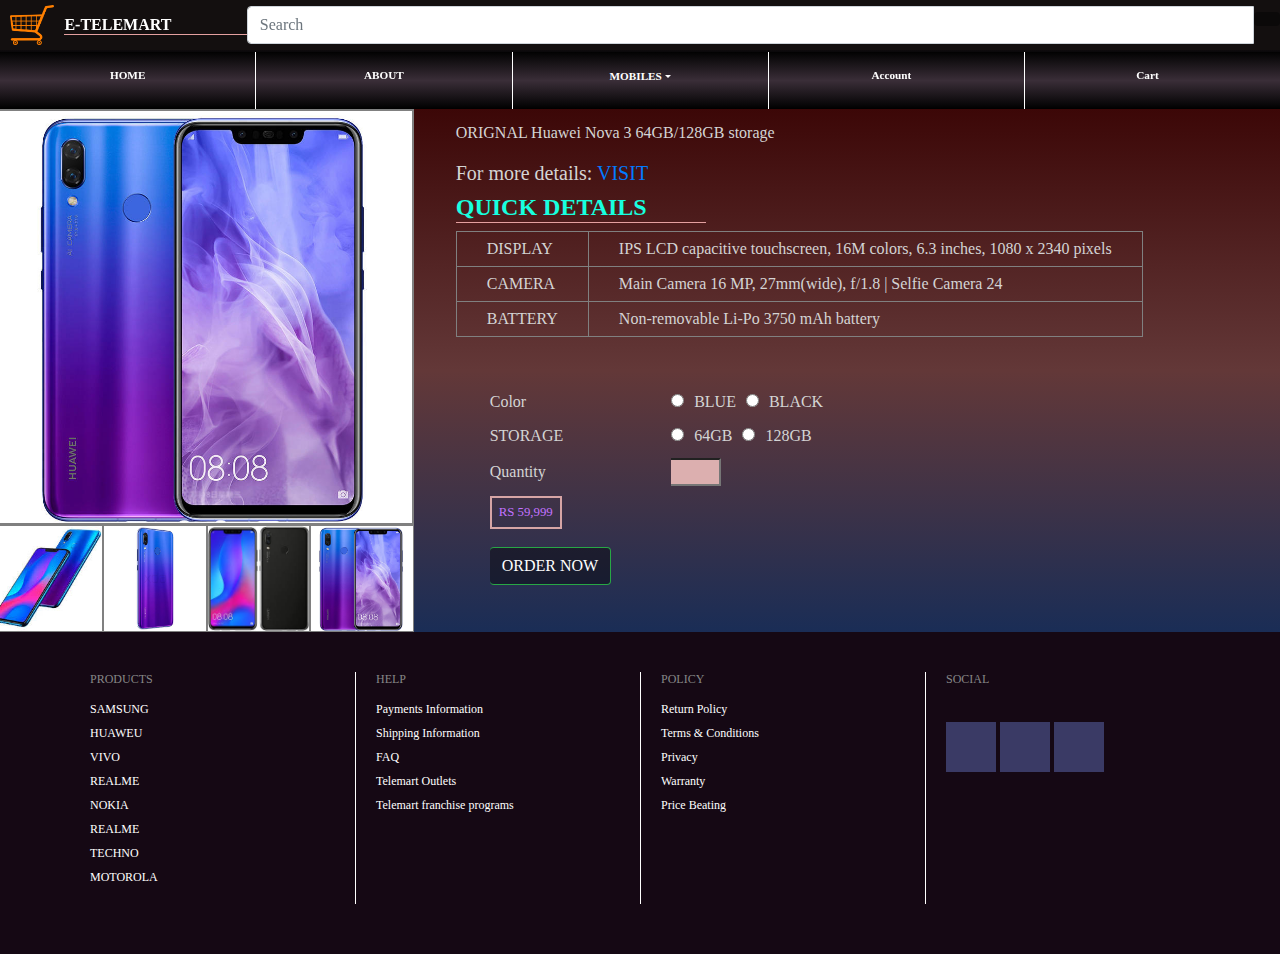
<file: shop_now.html>
<!DOCTYPE html>
<html lang="en">

<head>
    <meta charset="UTF-8">
    <meta name="viewport" content="width=device-width, initial-scale=1.0">

    <title>E-Telemart | shope</title>
    <link rel="icon" type="image/png" href="images/logo.png"/>
    <!-- _____________bootstrap links____________ -->
    <link rel="stylesheet" href="https://maxcdn.bootstrapcdn.com/bootstrap/4.0.0/css/bootstrap.min.css"
        integrity="sha384-Gn5384xqQ1aoWXA+058RXPxPg6fy4IWvTNh0E263XmFcJlSAwiGgFAW/dAiS6JXm" crossorigin="anonymous">
    <script src="https://code.jquery.com/jquery-3.2.1.slim.min.js"
        integrity="sha384-KJ3o2DKtIkvYIK3UENzmM7KCkRr/rE9/Qpg6aAZGJwFDMVNA/GpGFF93hXpG5KkN"
        crossorigin="anonymous"></script>
    <script src="https://cdnjs.cloudflare.com/ajax/libs/popper.js/1.12.9/umd/popper.min.js"
        integrity="sha384-ApNbgh9B+Y1QKtv3Rn7W3mgPxhU9K/ScQsAP7hUibX39j7fakFPskvXusvfa0b4Q"
        crossorigin="anonymous"></script>
    <script src="https://maxcdn.bootstrapcdn.com/bootstrap/4.0.0/js/bootstrap.min.js"
        integrity="sha384-JZR6Spejh4U02d8jOt6vLEHfe/JQGiRRSQQxSfFWpi1MquVdAyjUar5+76PVCmYl"
        crossorigin="anonymous"></script>
    <!-- _____________bootstrap links end____________ -->

    <!-- ______________font awesome _______________-->
    <link rel="stylesheet" href="https://use.fontawesome.com/releases/v5.7.0/css/all.css"
        integrity="sha384-lZN37f5QGtY3VHgisS14W3ExzMWZxybE1SJSEsQp9S+oqd12jhcu+A56Ebc1zFSJ" crossorigin="anonymous">

    <!-- ______________font links__________________ -->
    <link href="https://fonts.googleapis.com/css2?family=Merriweather&display=swap" rel="stylesheet">



    <link rel="stylesheet" href="index.css">
</head>

<style>
    * {
        margin: 0px;
        padding: 0px;
    }

    .details {
        width: 104%;
        background-image: linear-gradient(to bottom, #3c0707, #633838, #1a2d56);
        color: #d4d4d4;
    }

    .img {
        width: 100%;
        border: 2px solid grey;
    }

    .img img {
        width: 100%;
    }

    .little_imgs {
        display: flex;
    }

    .lite_img {
        width: 25%;
        border: 1px solid grey;
    }

    .lite_img img {
        width: 100%;
        height: 100%;
        object-fit: cover;
    }

    .discription h3 {
        color: #c372ff;
        border: 2px solid #d6a5a5;
        border-left: 2px solid #d6a5a5 !important;
        padding: 7px;
        display: inline-block;
        font-size: 0.8rem;
    }

    /* ___________take order___________ */
    .title {
        padding: 12px 12px;
        /* background-color: #d6a5a5; */
    }

    .take_order {
        padding: 16px;
        /* background-color: #ccf3f3; */
    }

    .quick_details td {
        padding: 5px 30px !important;
        border: 1px solid grey;
    }

    td {
        padding: 5px 30px;
    }

    /* .take_order :nth-child(3) td {
        padding-left: 0px;
    } */

    .quick_details {
        border: 1px solid grey;
        margin-bottom: 20px;
    }

    .quick_details th {
        border-top: none !important;
        border-left: none !important;
        border-right: none !important;
    }

    input[type=number] {
        width: 50px;
        background-color: #dcafaf;
        padding-left: 5px;
    }

    h4 {
        
    color: #18ffdf;
    font-weight: 600;
    border-bottom: 1px solid #e4a0a0;
    width: 250px;

    }
    .take_order span {
    padding: 0px 6px;
}
.modal-header {
    background-color: rgb(181, 161, 179);
}
</style>

<body>
    <div class="top-nav-bar container-fluid p-0">
        <a href="index.html" style="text-decoration: none;">

            <div class="search-box">
                <img src="images/logo.png" alt="" class="logo">
                <h4 class="my-auto">E-TELEMART</h4>
                <div class="input-group">
                    <input type="text" class="form-control" placeholder="Search">
                    <div class="input-group-btn">
                        <button class="btn btn-default" type="submit">
                            <i class="fas fa-search"></i>
                        </button>
                    </div>
                </div>
            </div>
        </a>

        <div class="menu-bar p-0">
            <ul>
                <li> <a href="index.html"> HOME </a></li>
                <li> <a href="about.html">ABOUT</a></li>
                <li class="nav-item dropdown">
                    <a class="nav-link dropdown-toggle" href="#" id="navbarDropdown" role="button"
                        data-toggle="dropdown" aria-haspopup="true" aria-expanded="false">
                        MOBILES
                    </a>
                    <div class="dropdown-menu" aria-labelledby="navbarDropdown">
                        <a class="dropdown-item" href="samsung.html">samsung</a>
                        <div class="dropdown-divider"></div>
                        <a class="dropdown-item" href="#">huawie</a>
                        <div class="dropdown-divider"></div>
                        <a class="dropdown-item" href="#">motorola</a>
                        <div class="dropdown-divider"></div>
                        <a class="dropdown-item" href="#">nokia</a>
                        <div class="dropdown-divider"></div>
                        <a class="dropdown-item" href="#">realme</a>
                        <div class="dropdown-divider"></div>
                        <a class="dropdown-item" href="#">redmi</a>
                        <div class="dropdown-divider"></div>
                        <a class="dropdown-item" href="#">infinix</a>
                        <div class="dropdown-divider"></div>
                        <a class="dropdown-item" href="#">techno</a>
                    </div>
                </li>
                <li> <a href="#" data-toggle="modal" data-target="#sign_in">Account<span> <i
                                class="fas fa-user-circle"></i> </span></a></li>
                <li> <a href="">Cart <span><i class="fas fa-shopping-cart"></i></span></a></li>
            </ul>
        </div>
    </div>
    <div class="modal fade" id="sign_in">
        <div class="modal-dialog ">
            <div class="modal-content">

                <!-- Modal Header -->
                <div class="modal-header">
                    <h4 class="modal-title text-center">SIGN IN</h4>
                    <button type="button" class="close" data-dismiss="modal">&times;</button>
                </div>

                <!-- Modal body -->
                <div class="modal-body">
                    <div class="input-group mb-3">
                        <div class="input-group-prepend">
                            <span class="input-group-text" id="basic-addon1"><i class="far fa-user"></i></span>
                        </div>
                        <input type="text" class="form-control" placeholder="Username or Email" aria-label="Username"
                            aria-describedby="basic-addon1">
                    </div>
                    <div class="input-group mb-3">
                        <div class="input-group-prepend">
                            <span class="input-group-text" id="basic-addon1"><i class="fas fa-lock"></i></span>
                        </div>
                        <input type="Password" class="form-control" placeholder="Password" aria-label="Username"
                            aria-describedby="basic-addon1">
                    </div>
                    <div class="form-group form-check">
                        <label class="form-check-label">
                            <input class="form-check-input" type="checkbox"> Remember me
                        </label>
                    </div>
                    <button type="submit" class="btn btn-primary">Sign In</button>

                </div>

                <!-- Modal footer -->
                <div class="modal-footer justify-content-center">
                    <div class="foot text-center ">
                        <p>Don`t have an accout?</p>
                        <a href="#" data-toggle="modal" data-target="#create_account">Creat an accout</a>
                    </div>
                </div>

            </div>
        </div>
    </div>
    <div class="modal fade" id="create_account">
        <div class="modal-dialog modal-lg ">
            <div class="modal-content">

                <!-- Modal Header -->
                <div class="modal-header">
                    <h4 class="modal-title text-center">SIGN UP</h4>
                    <button type="button" class="close" data-dismiss="modal">&times;</button>
                </div>

                <!-- Modal body -->
                <div class="modal-body">
                    <form>
                        <div class="row">
                          <div class="col">
                            <label for="fname ">First Name :</label>
                            <input type="text" class="form-control" id="fname" placeholder="Enter first name" required name="fname">
                          </div>
                          <div class="col">
                            <label for="sname">Second Name :</label>
                            <input type="text" class="form-control" required placeholder="Enter Second name" name="sname">
                          </div>
                        </div>
                        <div class="form-group" style="margin-top: 12px;">
                            <label for="email">Email address:</label>
                            <input type="email" class="form-control" placeholder="Enter email" id="email" required>
                          </div>
                          <div class="form-group">
                            <label for="pwd">Password:</label>
                            <input type="password" class="form-control" placeholder="Enter password" id="pwd" required>
                          </div>
                          <div class="form-group">
                            <label for="C_pwd">Confirm Password:</label>
                            <input type="password" class="form-control" placeholder="Enter password" id="C_pwd" required>
                          </div>
                          <div class="form-group form-check">
                            <label class="form-check-label">
                              <input class="form-check-input" type="checkbox" name="remember" required> I agreed.
                              <div class="valid-feedback">Valid.</div>
                              <div class="invalid-feedback">Check this checkbox to continue.</div>
                            </label>
                          </div>
                          <button type="submit" class="btn btn-primary">Sign Up</button>

                        
                         
                      </form>
               

                </div>

                <!-- Modal footer -->
                <div class="modal-footer justify-content-center">
                    <!-- <div class="foot text-center ">
                        <p>Don`t have an accout?</p>
                        <a href="#">Creat an accout</a>
                    </div> -->

                </div>

            </div>
        </div>
    </div>

    <div class="details row">
        <div class="mobile col-lg-4 col-12">
            <div class="img">
                <img src="album/HuaweiNova3.jpg" alt="">
            </div>
            <div class="little_imgs">
                <div class="lite_img">
                    <img src="album/Huawei-Nova-3-a.jpg" alt="">
                </div>
                <div class="lite_img">
                    <img src="album/Huawei-Nova-3.jpg" alt="">
                </div>
                <div class="lite_img">
                    <img src="album/HuaweiNova3black.jpg" alt="">
                </div>
                <div class="lite_img">
                    <img src="album/HuaweiNova3.jpg" alt="">
                </div>

            </div>
        </div>
        <div class="discription col-lg-8 col-12 ">
            <div class="title">
                <p>ORIGNAL Huawei Nova 3 64GB/128GB storage</p>
                <h5>For more details: <a href="https://www.gsmarena.com/huawei_nova_3-9267.php"
                        target="_blank">VISIT</a></h5>
                <h4>QUICK DETAILS</h4>

                <table class="quick_details">
                    <tr>
                        <td>DISPLAY</td>
                        <td>IPS LCD capacitive touchscreen, 16M colors, 6.3 inches, 1080 x 2340 pixels</td>
                    </tr>
                    <tr>
                        <td>CAMERA</td>
                        <td>Main Camera 16 MP, 27mm(wide), f/1.8 | Selfie Camera 24<P< /td>
                    </tr>
                    <tr>
                        <td>BATTERY</td>
                        <td>Non-removable Li-Po 3750 mAh battery</td>
                    </tr>
                </table>
            </div>
            <div class="take_order">


                <table class="take_order">
                    <tr>
                        <td>Color</td>
                        <td><input type="radio" name="color" id="" value="blue"> <span>BLUE</span>
                            <input type="radio" name="color" value="black"> <span> BLACK</span></td>
                    </tr>
                    <tr>
                        <td>STORAGE</td>
                        <td><input type="radio" name="storage" id="" value="64"> <span>64GB</span>
                            <input type="radio" name="storage" value="128"> <span> 128GB</span></td>
                    </tr>

                    <tr>
                        <td>Quantity</td>
                        <td><input type="number" name="quantity" id=""></td>
                    </tr>
                    <tr>
                        <td> <h3>
                            RS 59,999
                        </h3></td>
                    </tr>
                    <tr>
                        <td><input type="submit" value="ORDER NOW" class="btn btn-outline-success" data-toggle="modal" data-target="#order_now"></td>

                    </tr>
                </table>

            </div>
           
        </div>
    </div>
    <div class="modal fade" id="order_now">
        <div class="modal-dialog">
          <div class="modal-content">
      
            <!-- Modal Header -->
            <div class="modal-header">
              <h4 class="modal-title">Thank You...</h4>
              <button type="button" class="close" data-dismiss="modal">&times;</button>
            </div>
      
            <!-- Modal body -->
            <div class="modal-body">
              Your Product will be delivered with in 3 days.
            </div>
      
            <!-- Modal footer -->
            <div class="modal-footer">
              <button type="button" class="btn btn-danger" data-dismiss="modal">Close</button>
            </div>
      
          </div>
        </div>
      </div>

    <section class="footer">
        <div class="container">
            <div class="row">
                <div class="box col-lg-3 col-md-3 col-sm-6 col-6">
                    <div class="products">
                        <h3>
                            PRODUCTS
                        </h3>
                        <ul>
                            <li><a href="">SAMSUNG</a></li>
                            <li><a href="">HUAWEU</a></li>
                            <li><a href="">VIVO</a></li>
                            <li><a href="">REALME</a></li>
                            <li><a href="">NOKIA</a></li>
                            <li><a href="">REALME</a></li>
                            <li><a href="">TECHNO</a></li>
                            <li><a href="">MOTOROLA</a></li>
                        </ul>
                    </div>

                </div>
                <div class="box col-lg-3 col-md-3 col-sm-6 col-6">


                    <div class="help">
                        <h3>
                            HELP
                        </h3>
                        <ul>
                            <li> <a href="">Payments Information</a> </li>
                            <li> <a href="">Shipping Information</a> </li>
                            <li> <a href="">FAQ</a> </li>
                            <li> <a href="">Telemart Outlets</a> </li>
                            <li> <a href="">Telemart franchise programs</a> </li>
                        </ul>
                    </div>
                </div>
                <div class="box col-lg-3 col-md-3 col-sm-6 col-6">
                    <div class="policy">
                        <h3>
                            POLICY
                        </h3>
                        <ul>
                            <li><a href="">Return Policy</a> </li>
                            <li><a href="">Terms & Conditions</a> </li>
                            <li><a href="">Privacy</a> </li>
                            <li><a href="">Warranty</a> </li>
                            <li><a href="">Price Beating</a> </li>
                        </ul>
                    </div>
                </div>

                <div class="box col-lg-3 col-md-3 col-sm-6 col-6">
                    <div class="social">
                        <h3 id="social">
                            SOCIAL
                        </h3>
                        <span class="text-center"><a href=""><i class="fab fa-facebook-f"></i></a></span>
                        <span class="text-center"><a href=""><i class="fab fa-instagram"></i></a></span>
                        <span class="text-center"><a href=""><i class="fab fa-twitter"></i></a></span>
                    </div>
                </div>

            </div>

        </div>
    </section>

</body>

</html>
</file>
<file: index.css>
*{
    margin: 0px;
    padding: 0px;
}

body{
    background-color:white;
    font-family: "Roboto-new";
    
}

/* ___________NAVBAR_______________ */
.nav-link{
    padding: 0px;
}
.top-nav-bar{
    height : 57px;
    background-image: linear-gradient(to bottom, #020202, #3a2e38,#000000);
    position: sticky;
    top: 0px;
    z-index: 10;
}
.search-box h4{
    color: white;
    font-weight: bold;
}

.logo{
    width: 55px;
    height: 40px;
    margin: 5px 10px
}

.search-box{
    display: inline-flex;
    width: 60%;
    align-items: center;
    
}
.search-box h4{
    font-size: 1rem;
    width: 226px;
}
input.form-control {
    height: 38px;
}


.menu-bar{
    width: 40%;
    height: 57px;
    float: right;
}

.menu-bar ul{
    display: inline-flex;
    float: right;
}

.menu-bar ul li{
    border-left: 1px solid white;
    list-style: none;
    padding: 15px 16px;
    text-align: center;
    background-image: linear-gradient(to bottom, #020202, #3a2e38,#000000);
    cursor: pointer;
}

.menu-bar ul li a{
    font-size: 1rem;
    font-weight: bold;
    color: white;
    text-decoration: none;
    display: flex;
    justify-content: center;
    
}
.menu-bar li span{
    padding-left: 10px;
}
.nav-link:active{
    color: black;
}
a.dropdown-item {
    color: black !important;
}
.dropdown-item:hover{
    background-color: gray;
    color: #d6a5a5 !important;
    transition: all 0.3s ease-in-out;
}




.menu-bar ul li:hover a{
    color: #d6a5a5;
    transition: all 0.5s ease-in-out;
}


a#navbarDropdown {
    padding: 1px;
    display: flex;
    align-items: center;
    justify-content: center;
}
.menu-bar ul li a.active{
    color: #d6a5a5;
}

@media only screen and (max-width: 1300px){
    /* .top-nav-bar{
        height: 118px;
    } */
    .menu-bar ul :nth-child(1){
        border: none;
    }
    
    .search-box{
        margin-bottom: 0px;
        width: 100%;
        background-color: #130f0f;
        
    }
    .menu-bar{
        width: 100%;
    }
    .menu-bar ul{
        width: 100% ;
        margin: 10px 0px;
        margin: 0px;
        
    }
    .menu-bar ul li {
        height: 57px;
        width: 100%;
    }
    
    .menu-bar ul li a{
        font-size: 0.7rem;
    }
    .carousel-caption h3{
        font-size: 1rem;
        
    }
    .carousel-caption{
        
        margin: 5rem auto;
    }
    
}


@media only screen and (max-width:390px){
    
    .top-nav-bar{
        height: 100px;
    }
    .row :nth-child(1),.row :nth-child(3){
        border-left: none;
    
    }
    .menu-bar ul{
        width:100vw;
    }
    .menu-bar ul li {
        padding: 5px 10px;
        line-height: 46px;
    }
    .carousel-caption{
    
        margin: 80px auto;
    }
}
/* _________NAVBAR END______________ */

/* __________MODAL___________________ */
.modal-header {
    background-color: rgb(21, 8, 20);
    color: #ccb1b1;

  }

  .modal-title {
    font-family: Berlin Sans FB;
    font-weight: bolder;
    font-size: 2rem;
    margin: auto;

  }

  .modal-header .close {
    padding: 1rem;
    margin: -2rem -1rem 0rem 0;
  }
  .modal-body .btn{
    background-color: #3a3a65;
    color: #ff9c9c;
    border: 1px solid #30CFD0;
    font-size: 30px;
    width: 100%;
    font-weight: bold;
  }
  .modal-body .btn:hover{
    background-image: linear-gradient(to left,#07070a,#545454,#06061b);
  }
/* __________MODAL END________________ */

/* _________CAROUSEL_________________ */
.next-previous{
    z-index: 1;
}

.movement:hover{
    background-color: rgba(0, 0, 0, 0.2);
    transition: 0.3s;
}
.carousel-caption{
    background-color: rgba(0, 0, 0, 0.4);
    width: 65%;
    height: 50%;
    border-radius: 10px;
    margin: 190px auto;
    font-size: 12px;
}
.carousel-indicators{
    z-index: 3;
}


/* ___________CAROUSEL END______________ */



/* ___________ALBUMS_______________________ */
.my-albums{
    background-color: #ececec;
    padding-top: 10px;
    
}
.main_card{
    border-radius: 10px;
    box-shadow: 0px 4px 8px 1px #949494;
    margin-bottom: 27px;
    
}
.detail {
    background-color: rgb(228, 201, 201);
    padding: 10px 0px;
    border-radius: 0px 0px 10px 10px;
    color: rgb(109, 18, 77);
}
.detail p{
    margin-bottom: 0px;
}
.price{
    color: #ad2222;
    font-size: 1.2rem;
    font-family: 'Merriweather', serif;

}
.detail h5{
    font-size: 0.95rem;
    font-weight: bold;
    color: black;
}
.heading{
    background-image: linear-gradient(to right, #afb915, #dc8a8a ,#d8d81c);
    font-size: 1.5rem !important;
    font-family: 'Lucida Sans', 'Lucida Sans Regular', 'Lucida Grande', 'Lucida Sans Unicode', Geneva, Verdana, sans-serif;
    border-color: -moz-linear-gradient(to right,black, cornsilk);
    border-radius: 10px;
    margin:20px 0px;
    padding: 0px 10px;
    height: 55px;
    
}
.heading h3{
    line-height: 55px;
    font-size: 1.7rem;
    color: #060606;
    opacity: 0.8;
}

.card{
    position: relative;
    overflow: hidden;
    border-radius: 10px 10px 0px 0px;
}
.card:before{
    position: absolute;
    content: '';
    width: 100%;
    height: 220%;
    background: rgba(49, 3, 3, 0.4);
    top: -50%;
    left: -100%;
    z-index: 1;
    transform-origin: center top 0;
    transition: .5s;
}
.card:hover:before{
    left: 0%;
    
}
.card img{
    width: 100%;
    height: 100%;
    transition: 1s !important;
    
}
.card img:hover{
    transform: scale(1.09);
}
.card-text{
    width: 100%;
    padding: 0 20px;
    top: -100%;
    position: absolute;
    color: white;
    left: 0;
    z-index: 2;
    transition: 1.1s;
}
.card:hover .card-text{
    top: 20%;
}

.btn{
    color: white;
    background-color: rgba(0, 0, 0, 0.4);


}

/* __________ALBUMS END______________________ */

/* __________FOOTER__________________________ */
.footer{
    background-color: rgb(21, 8, 20);
    color: white;
    padding: 40px 0px;
}
.footer h3{
    color: #878787;
    font-size: 12px;
    margin-bottom: 9px;
    padding: 0;
}

.box{
    border-left: 1px solid white;
    margin-bottom: 10px;
    padding-left: 20px;
}
.row :nth-child(1){
    border-left: none;
}
.footer ul li{
    list-style: none;
}

.footer ul li a{
    color: white;
    color: #fff;
    font-weight: 400;
    font-size: 12px;
    padding-left: 0;
    padding-bottom: 4px;
    text-decoration: none;
}
.footer ul li a:hover{
    color: #878787;

}
.footer span {
    display: inline-block;
    width: 50px;
    height: 50px;
    background-color: #3a3a65;
    line-height: 50px;
    transition: all 1s ease-in-out ;
    margin-bottom: 4px;
    cursor: pointer;
}

.footer span i{
    font-size: 24px;
    color: white;

}
.footer span:hover{
    transform: scale(1.2);
    transform: rotate(360deg);
}
#social{
    margin-bottom: 35px;
}



/* __________FOOTER END_______________________ */
</file>
